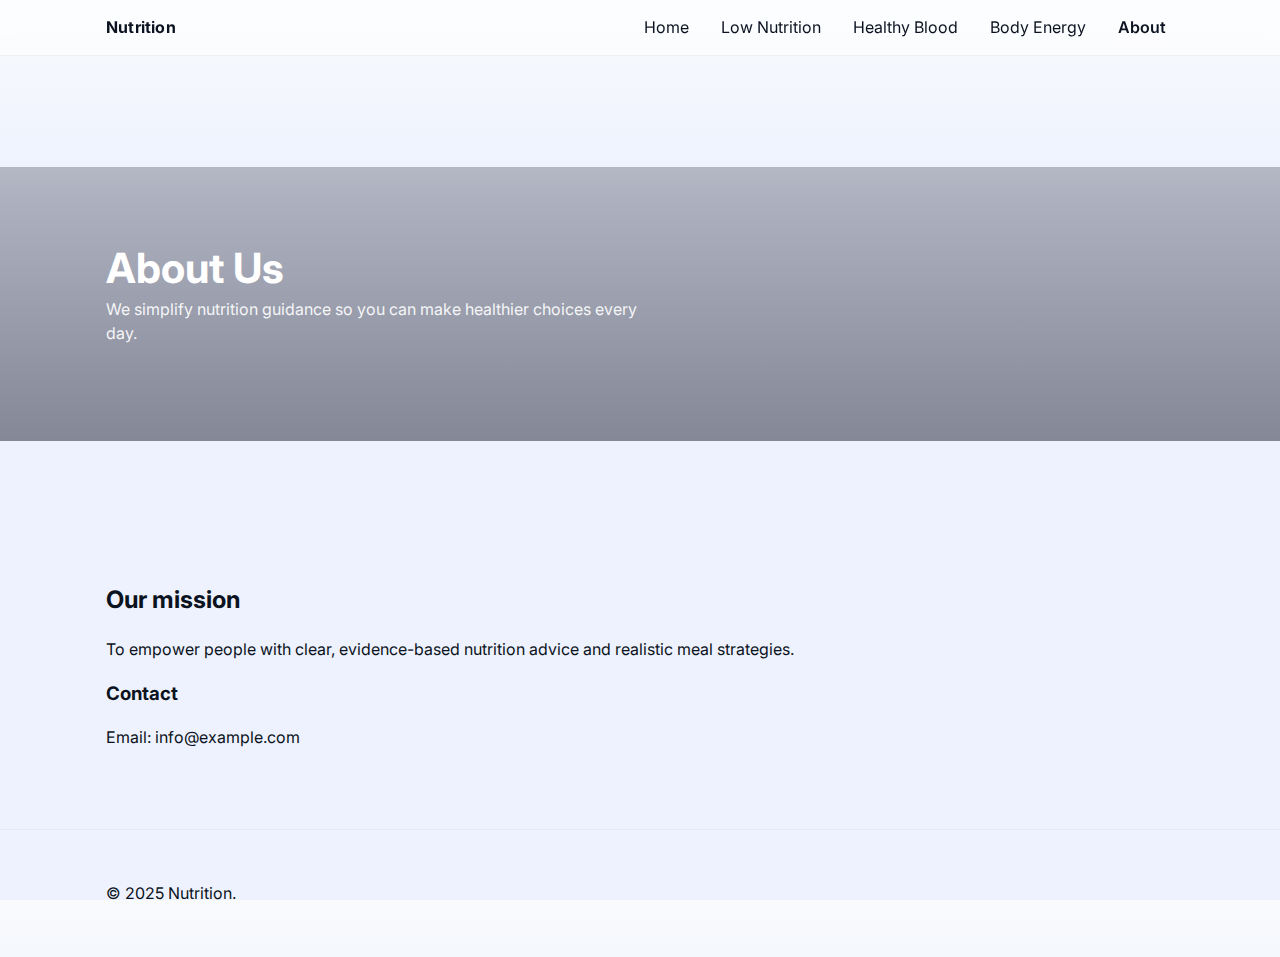
<file: about.html>
<!doctype html>
<html lang="en">
<head>
  <meta charset="utf-8" />
  <meta name="viewport" content="width=device-width,initial-scale=1" />
  <title>About — Nutrition Site</title>
  <link href="https://fonts.googleapis.com/css2?family=Inter:wght@300;400;600;700&display=swap" rel="stylesheet">
  <link rel="stylesheet" href="assets/css/styles.css">
</head>
<body class="page-about">
  <a class="skip-link" href="#main">Skip to content</a>
  <header class="site-header">
    <div class="container header-inner">
      <a class="logo" href="index.html">Nutrition</a>
      <button id="nav-toggle" aria-expanded="false" aria-controls="nav">Menu</button>
      <nav id="nav" class="site-nav" role="navigation">
        <ul>
          <li><a href="index.html">Home</a></li>
          <li><a href="low-nutrition.html">Low Nutrition</a></li>
          <li><a href="healthy-blood.html">Healthy Blood</a></li>
          <li><a href="body-energy.html">Body Energy</a></li>
          <li><a href="about.html" aria-current="page">About</a></li>
        </ul>
      </nav>
    </div>
  </header>

  <main id="main">
    <section class="hero hero-about" aria-label="About our mission">
      <div class="hero-overlay">
        <div class="container hero-content">
          <h1>About Us</h1>
          <p>We simplify nutrition guidance so you can make healthier choices every day.</p>
        </div>
      </div>
    </section>

    <section class="container content">
      <h2>Our mission</h2>
      <p>To empower people with clear, evidence-based nutrition advice and realistic meal strategies.</p>

      <h3>Contact</h3>
      <p>Email: info@example.com</p>
    </section>
  </main>

  <footer class="site-footer">
    <div class="container">
      <p>&copy; 2025 Nutrition.</p>
    </div>
  </footer>

  <script src="assets/js/main.js" defer></script>
</body>
</html>
</file>
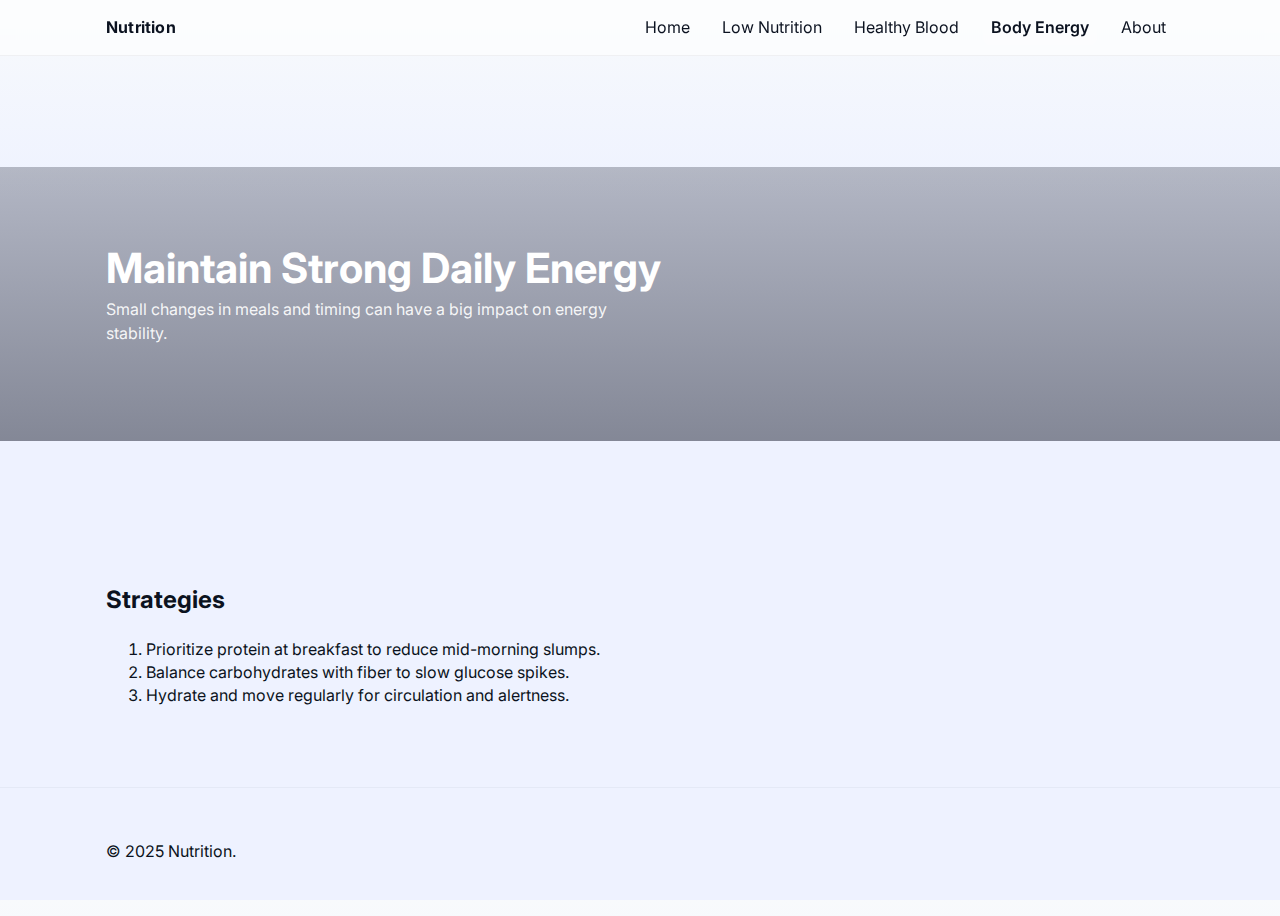
<file: body-energy.html>
<!doctype html>
<html lang="en">
<head>
  <meta charset="utf-8" />
  <meta name="viewport" content="width=device-width,initial-scale=1" />
  <title>Body Energy — Nutrition Site</title>
  <link href="https://fonts.googleapis.com/css2?family=Inter:wght@300;400;600;700&display=swap" rel="stylesheet">
  <link rel="stylesheet" href="assets/css/styles.css">
</head>
<body class="page-body-energy">
  <a class="skip-link" href="#main">Skip to content</a>
  <header class="site-header">
    <div class="container header-inner">
      <a class="logo" href="index.html">Nutrition</a>
      <button id="nav-toggle" aria-expanded="false" aria-controls="nav">Menu</button>
      <nav id="nav" class="site-nav" role="navigation">
        <ul>
          <li><a href="index.html">Home</a></li>
          <li><a href="low-nutrition.html">Low Nutrition</a></li>
          <li><a href="healthy-blood.html">Healthy Blood</a></li>
          <li><a href="body-energy.html" aria-current="page">Body Energy</a></li>
          <li><a href="about.html">About</a></li>
        </ul>
      </nav>
    </div>
  </header>

  <main id="main">
    <section class="hero hero-body-energy" aria-label="Energizing foods and movement">
      <div class="hero-overlay">
        <div class="container hero-content">
          <h1>Maintain Strong Daily Energy</h1>
          <p>Small changes in meals and timing can have a big impact on energy stability.</p>
        </div>
      </div>
    </section>

    <section class="container content">
      <h2>Strategies</h2>
      <ol>
        <li>Prioritize protein at breakfast to reduce mid-morning slumps.</li>
        <li>Balance carbohydrates with fiber to slow glucose spikes.</li>
        <li>Hydrate and move regularly for circulation and alertness.</li>
      </ol>
    </section>
  </main>

  <footer class="site-footer">
    <div class="container">
      <p>&copy; 2025 Nutrition.</p>
    </div>
  </footer>

  <script src="assets/js/main.js" defer></script>
</body>
</html>
</file>
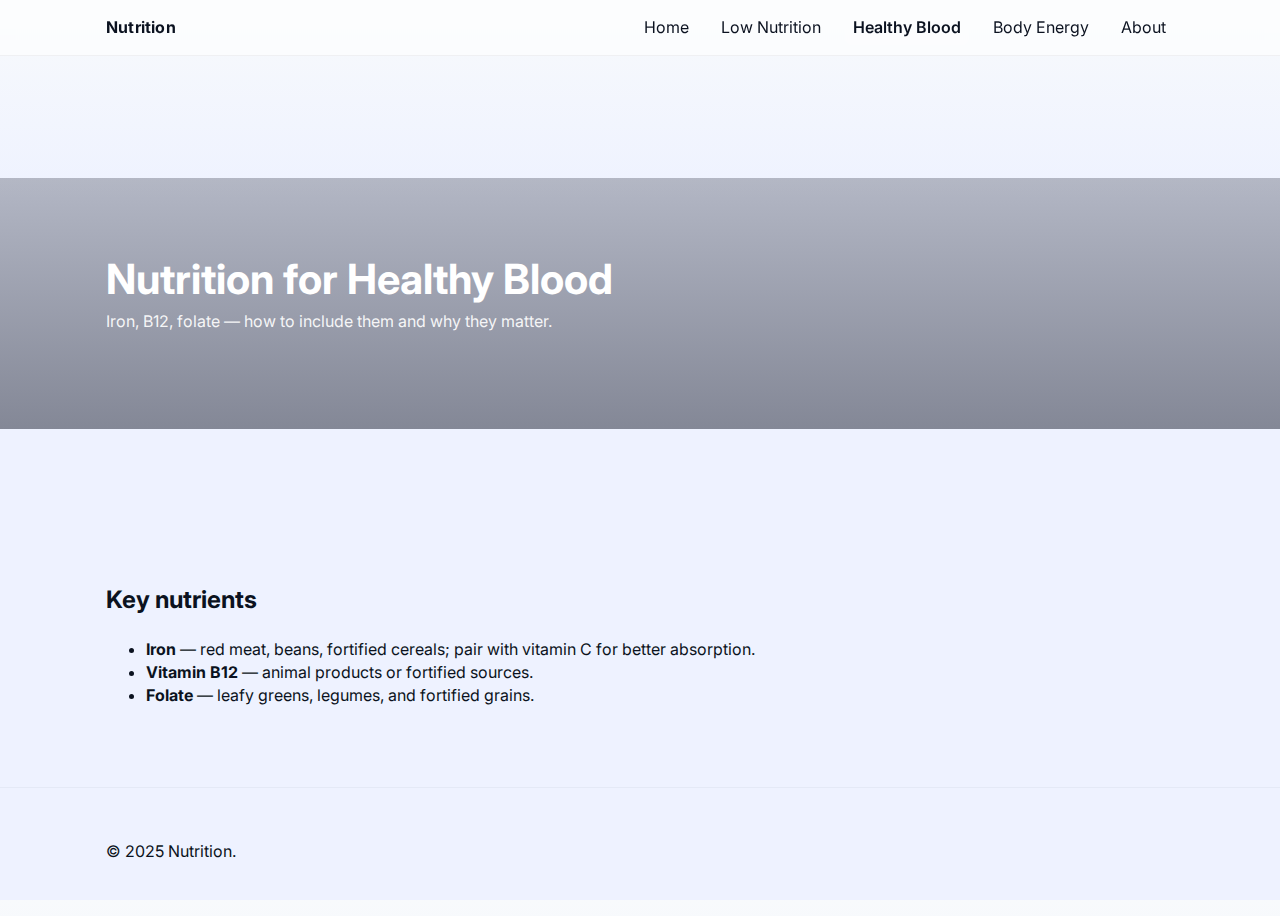
<file: health-blood.html>
<!doctype html>
<html lang="en">
<head>
  <meta charset="utf-8" />
  <meta name="viewport" content="width=device-width,initial-scale=1" />
  <title>Healthy Blood — Nutrition Site</title>
  <link href="https://fonts.googleapis.com/css2?family=Inter:wght@300;400;600;700&display=swap" rel="stylesheet">
  <link rel="stylesheet" href="assets/css/styles.css">
</head>
<body class="page-healthy-blood">
  <a class="skip-link" href="#main">Skip to content</a>
  <header class="site-header">
    <div class="container header-inner">
      <a class="logo" href="index.html">Nutrition</a>
      <button id="nav-toggle" aria-expanded="false" aria-controls="nav">Menu</button>
      <nav id="nav" class="site-nav" role="navigation">
        <ul>
          <li><a href="index.html">Home</a></li>
          <li><a href="low-nutrition.html">Low Nutrition</a></li>
          <li><a href="healthy-blood.html" aria-current="page">Healthy Blood</a></li>
          <li><a href="body-energy.html">Body Energy</a></li>
          <li><a href="about.html">About</a></li>
        </ul>
      </nav>
    </div>
  </header>

  <main id="main">
    <section class="hero hero-healthy-blood" aria-label="Healthy blood and iron rich foods">
      <div class="hero-overlay">
        <div class="container hero-content">
          <h1>Nutrition for Healthy Blood</h1>
          <p>Iron, B12, folate — how to include them and why they matter.</p>
        </div>
      </div>
    </section>

    <section class="container content">
      <h2>Key nutrients</h2>
      <ul>
        <li><strong>Iron</strong> — red meat, beans, fortified cereals; pair with vitamin C for better absorption.</li>
        <li><strong>Vitamin B12</strong> — animal products or fortified sources.</li>
        <li><strong>Folate</strong> — leafy greens, legumes, and fortified grains.</li>
      </ul>
    </section>
  </main>

  <footer class="site-footer">
    <div class="container">
      <p>&copy; 2025 Nutrition.</p>
    </div>
  </footer>

  <script src="assets/js/main.js" defer></script>
</body>
</html>
</file>
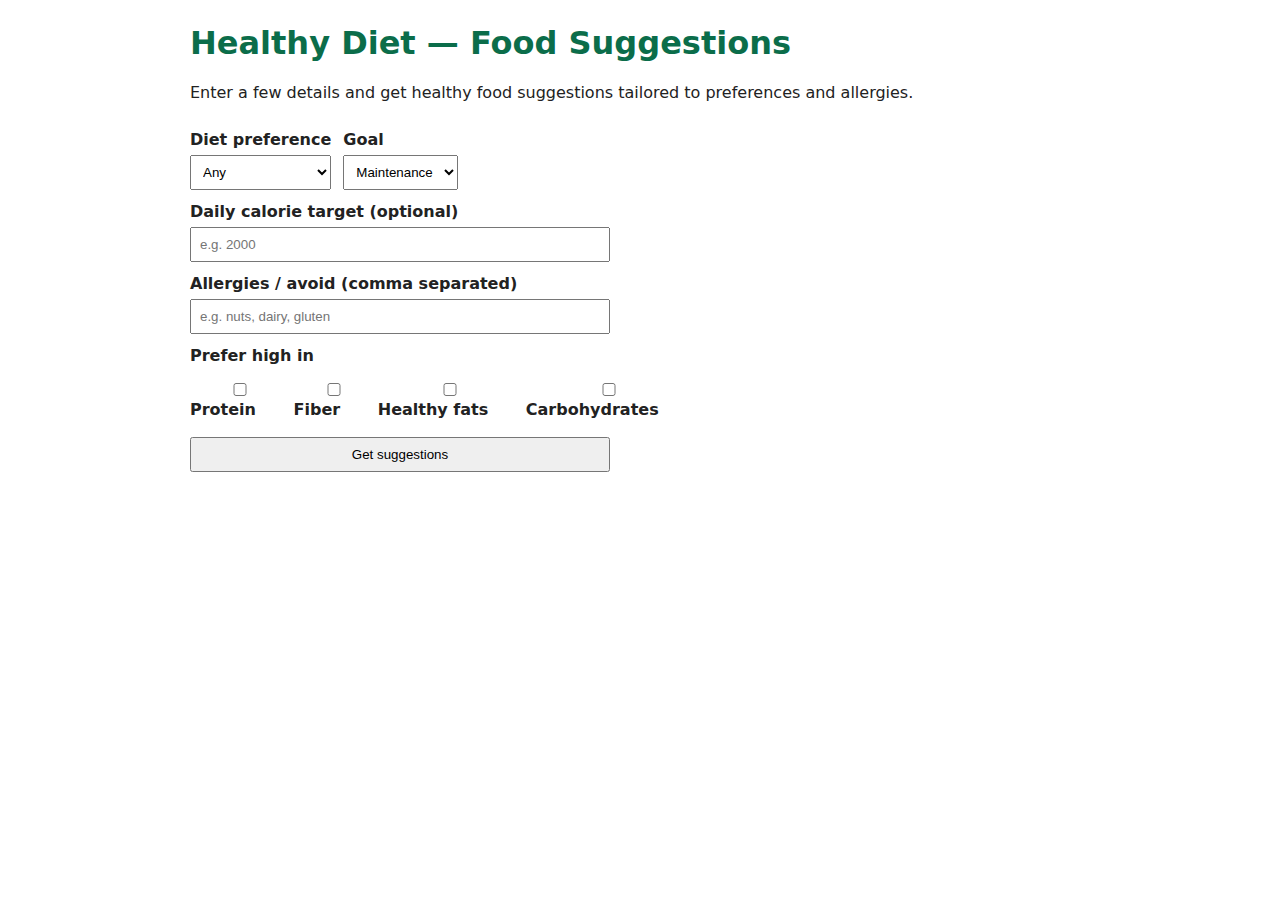
<file: index1.html>
<!doctype html>
<html lang="en">
<head>
  <meta charset="utf-8" />
  <meta name="viewport" content="width=device-width,initial-scale=1" />
  <title>Healthy Diet Recommender</title>
  <style>
    body { font-family: system-ui, Arial; max-width: 900px; margin: 24px auto; padding: 0 16px; color: #222; }
    h1 { color: #0b6d4a; }
    label { display:block; margin-top:12px; font-weight:600; }
    input, select, button { padding:8px; margin-top:6px; width:100%; max-width:420px; box-sizing:border-box; }
    .row { display:flex; gap:12px; flex-wrap:wrap; }
    .pill { display:inline-block; background:#eef6f1; color:#0b6d4a; padding:6px 8px; border-radius:999px; margin:6px 6px 0 0; font-size:0.9em; }
    .results { margin-top:18px; }
    .food-card { border:1px solid #e1e8e5; padding:12px; border-radius:8px; margin-bottom:10px; }
    .reason { font-size:0.95em; color:#444; margin-top:6px; }
    .small { font-size:0.9em; color:#666; }
  </style>
</head>
<body>
  <h1>Healthy Diet — Food Suggestions</h1>
  <p>Enter a few details and get healthy food suggestions tailored to preferences and allergies.</p>

  <form id="prefForm" onsubmit="return false;">
    <div class="row">
      <div>
        <label for="diet">Diet preference</label>
        <select id="diet">
          <option value="any">Any</option>
          <option value="vegetarian">Vegetarian</option>
          <option value="vegan">Vegan</option>
          <option value="pescatarian">Pescatarian</option>
          <option value="omnivore">Omnivore</option>
        </select>
      </div>

      <div>
        <label for="goal">Goal</label>
        <select id="goal">
          <option value="maintenance">Maintenance</option>
          <option value="weightloss">Weight loss</option>
          <option value="weightgain">Weight gain</option>
        </select>
      </div>
    </div>

    <label for="calTarget">Daily calorie target (optional)</label>
    <input id="calTarget" type="number" placeholder="e.g. 2000" />

    <label for="allergies">Allergies / avoid (comma separated)</label>
    <input id="allergies" type="text" placeholder="e.g. nuts, dairy, gluten" />

    <label>Prefer high in</label>
    <div class="row" id="macros">
      <label><input type="checkbox" name="macro" value="protein" /> Protein</label>
      <label><input type="checkbox" name="macro" value="fiber" /> Fiber</label>
      <label><input type="checkbox" name="macro" value="healthy_fats" /> Healthy fats</label>
      <label><input type="checkbox" name="macro" value="carbs" /> Carbohydrates</label>
    </div>

    <div style="margin-top:12px;">
      <button id="recommendBtn" type="button">Get suggestions</button>
    </div>
  </form>

  <div id="output" class="results"></div>

  <script src="script.js"></script>
</body>
</html>
</file>
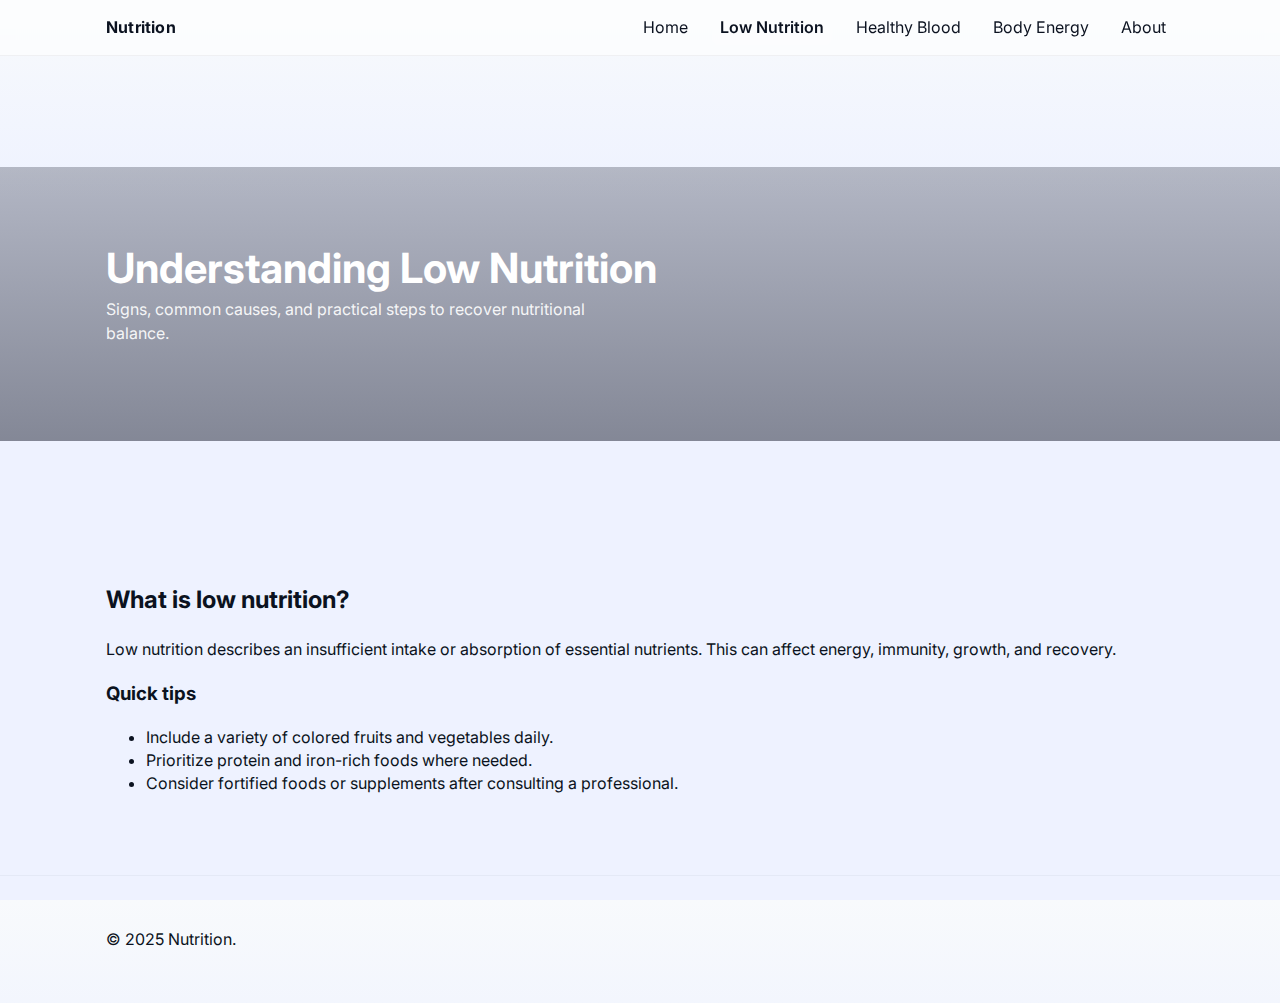
<file: low-nutrition.html>
<!doctype html>
<html lang="en">
<head>
  <meta charset="utf-8" />
  <meta name="viewport" content="width=device-width,initial-scale=1" />
  <title>Low Nutrition — Nutrition Site</title>
  <link href="https://fonts.googleapis.com/css2?family=Inter:wght@300;400;600;700&display=swap" rel="stylesheet">
  <link rel="stylesheet" href="assets/css/styles.css">
</head>
<body class="page-low-nutrition">
  <a class="skip-link" href="#main">Skip to content</a>
  <header class="site-header">
    <div class="container header-inner">
      <a class="logo" href="index.html">Nutrition</a>
      <button id="nav-toggle" aria-expanded="false" aria-controls="nav">Menu</button>
      <nav id="nav" class="site-nav" role="navigation">
        <ul>
          <li><a href="index.html">Home</a></li>
          <li><a href="low-nutrition.html" aria-current="page">Low Nutrition</a></li>
          <li><a href="healthy-blood.html">Healthy Blood</a></li>
          <li><a href="body-energy.html">Body Energy</a></li>
          <li><a href="about.html">About</a></li>
        </ul>
      </nav>
    </div>
  </header>

  <main id="main">
    <section class="hero hero-low-nutrition" aria-label="Low nutrition concept">
      <div class="hero-overlay">
        <div class="container hero-content">
          <h1>Understanding Low Nutrition</h1>
          <p>Signs, common causes, and practical steps to recover nutritional balance.</p>
        </div>
      </div>
    </section>

    <section class="container content">
      <h2>What is low nutrition?</h2>
      <p>Low nutrition describes an insufficient intake or absorption of essential nutrients. This can affect energy, immunity, growth, and recovery.</p>

      <h3>Quick tips</h3>
      <ul>
        <li>Include a variety of colored fruits and vegetables daily.</li>
        <li>Prioritize protein and iron-rich foods where needed.</li>
        <li>Consider fortified foods or supplements after consulting a professional.</li>
      </ul>
    </section>
  </main>

  <footer class="site-footer">
    <div class="container">
      <p>&copy; 2025 Nutrition.</p>
    </div>
  </footer>

  <script src="assets/js/main.js" defer></script>
</body>
</html>
</file>
<file: assets/css/styles.css>
:root{
  --bg:#0f1724;
  --muted:#94a3b8;
  --accent:#16a34a; /* green */
  --max-width:1100px;
  --radius:12px;
  --glass: rgba(255,255,255,0.06);
  --glass-2: rgba(255,255,255,0.03);
  --gradient: linear-gradient(180deg, rgba(0,0,0,0.35), rgba(0,0,0,0.55));
  font-family: "Inter", system-ui, -apple-system, "Segoe UI", Roboto, "Helvetica Neue", Arial;
  color-scheme: light;
}

*{box-sizing:border-box}
html,body{height:100%}
body{
  margin:0;
  background:linear-gradient(180deg,#f8fafc,#eef2ff 200px);
  color:#0b1220;
  -webkit-font-smoothing:antialiased;
  -moz-osx-font-smoothing:grayscale;
  line-height:1.45;
  font-size:16px;
}

.container{
  width:clamp(280px,90%,var(--max-width));
  margin:0 auto;
  padding:1rem;
}

/* Header */
.site-header{
  position:sticky;
  top:0;
  z-index:40;
  backdrop-filter: blur(6px);
  background: rgba(255,255,255,0.6);
  border-bottom: 1px solid rgba(11,18,32,0.05);
}
.header-inner{
  display:flex;
  align-items:center;
  justify-content:space-between;
  gap:1rem;
}
.logo{
  font-weight:700;
  letter-spacing:0.2px;
  text-decoration:none;
  color: inherit;
}
#nav-toggle{
  display:none;
  background:transparent;
  border:1px solid rgba(11,18,32,0.06);
  padding:0.5rem 0.75rem;
  border-radius:8px;
}
.site-nav ul{list-style:none;margin:0;padding:0;display:flex;gap:1rem;align-items:center}
.site-nav a{color:inherit;text-decoration:none;padding:0.5rem; border-radius:8px}
.site-nav a[aria-current="page"]{font-weight:600; background:var(--glass);}

/* Hero */
.hero{
  min-height:55vh;
  display:grid;
  align-items:center;
  background-size:cover;
  background-position:center;
  position:relative;
  color:white;
}
.hero-overlay{
  background:linear-gradient(180deg, rgba(2,6,23,0.25), rgba(2,6,23,0.45));
  padding:4rem 0;
}
.hero-content h1{
  margin:0 0 0.5rem 0;
  font-size:clamp(1.6rem,3.5vw,2.6rem);
  line-height:1.05;
}
.hero-content p{margin:0 0 1rem 0; color:rgba(255,255,255,0.92); max-width:54ch}
.btn-primary{
  display:inline-block;
  background:var(--accent);
  color:white;
  padding:0.6rem 1rem;
  border-radius:10px;
  text-decoration:none;
  font-weight:600;
  box-shadow: 0 6px 18px rgba(16,185,129,0.12);
}

/* Per-page hero images (replace with your optimized images) */
.hero-home{
  background-image: url('https://images.unsplash.com/photo-1506801310323-534be5e7bb44?auto=format&fit=crop&w=1600&q=80');
}
.hero-low-nutrition{
  background-image: url('https://images.unsplash.com/photo-1543353071-087092ec393a?auto=format&fit=crop&w=1600&q=80');
}
.hero-healthy-blood{
  background-image: url('https://images.unsplash.com/photo-1523986371872-9d3ba2e2f642?auto=format&fit=crop&w=1600&q=80');
}
.hero-body-energy{
  background-image: url('https://images.unsplash.com/photo-1512621776951-a57141f2eefd?auto=format&fit=crop&w=1600&q=80');
}
.hero-about{
  background-image: url('https://images.unsplash.com/photo-1498837167922-ddd27525d352?auto=format&fit=crop&w=1600&q=80');
}

/* Cards */
.cards{
  display:grid;
  grid-template-columns:repeat(auto-fit,minmax(220px,1fr));
  gap:1.25rem;
  margin-top:-3rem;
  padding-bottom:3rem;
}
.card{
  background:white;
  border-radius:14px;
  overflow:hidden;
  box-shadow:0 8px 28px rgba(12,13,20,0.06);
  display:flex;
  flex-direction:column;
}
.card img{width:100%;height:160px;object-fit:cover}
.card .card-link{margin-top:auto;padding:0.75rem;color:var(--accent);text-decoration:none;font-weight:600;display:inline-block}

/* Content sections */
.content{padding:2rem 1rem}
.content h2{margin-top:0}

/* Footer */
.site-footer{
  padding:1.25rem 0;
  margin-top:2rem;
  border-top:1px solid rgba(11,18,32,0.04);
  background:transparent;
}
.footer-nav a{margin-left:1rem;color:var(--muted);text-decoration:none}

/* Accessibility skip link */
.skip-link{
  position:absolute;
  left:-9999px;
  top:auto;
  width:1px;
  height:1px;
  overflow:hidden;
}
.skip-link:focus{
  left:1rem;
  top:1rem;
  width:auto;
  height:auto;
  padding:0.5rem 0.75rem;
  background:#fff;
  border-radius:6px;
  z-index:1000;
}

/* Responsive */
@media (max-width:900px){
  #nav-toggle{display:inline-block}
  .site-nav{position:absolute; right:1rem; top:64px; background:white; border-radius:12px; box-shadow:0 10px 40px rgba(2,6,23,0.08); display:none}
  .site-nav[aria-hidden="false"]{display:block}
  .site-nav ul{flex-direction:column;padding:0.75rem}
  .hero-overlay{padding:3rem 0}
  .cards{margin-top:0}
}
</file>
